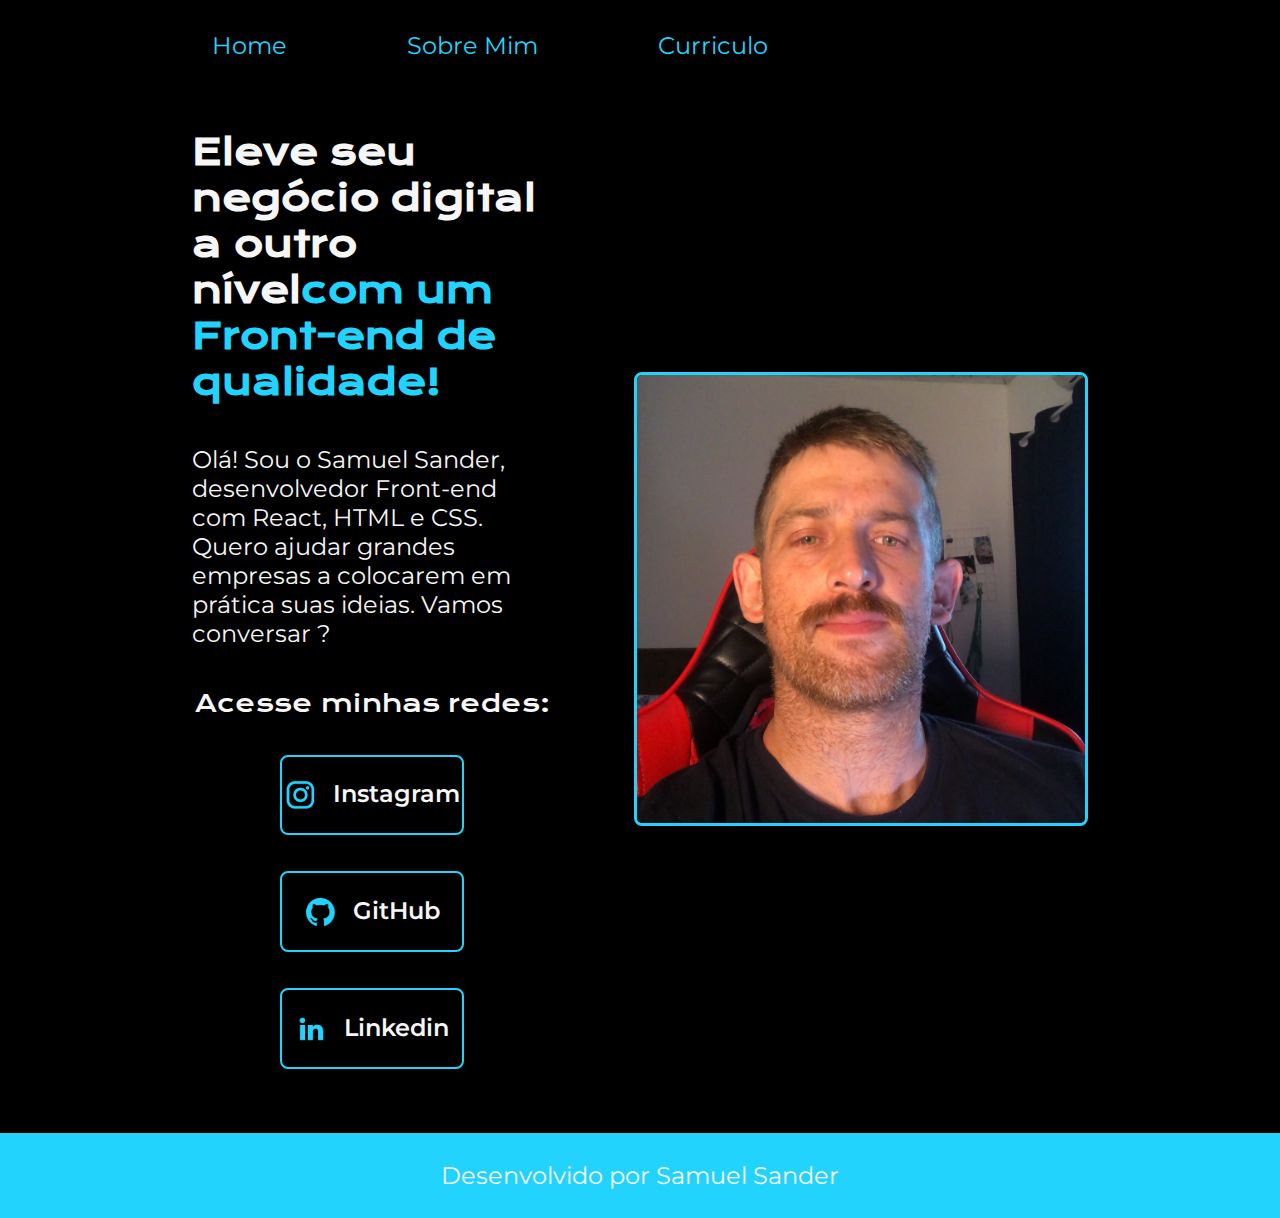
<file: index.html>
<!DOCTYPE html>
<html lang="pt-br">

<head>
    <meta charset="UTF-8">
    <meta http-equiv="X-UA-Compatible" content="IE=edge">
    <meta name="viewport" content="width=device-width, initial-scale=1.0">
    <title>Portifoleo</title>
    <link rel="stylesheet" href="./styles/style.css">
</head>

<body>
    <header class="cabecalho">
         <nav class="cabecalho__menu" >
            <a class="cabecalho__menu__navegacao" href="index.html">Home</a>
            <a class="cabecalho__menu__navegacao"  href="about.html">Sobre Mim</a>
            <a class="cabecalho__menu__navegacao" href="curriculo.html">Curriculo</a>
         </nav>
    </header>
    <main class="apresentacao">
        <section class="apresentacao__conteudo">
            <h1  class="apresentacao__conteudo__titulo">Eleve seu negócio digital a outro nível<strong 
            class="titulo-destaque">com um Front-end de qualidade!
            </strong></h1>
            <p class="apresentacao__conteudo__texto">Olá! Sou o Samuel Sander, desenvolvedor
            Front-end com React, HTML e
            CSS. Quero ajudar grandes empresas a
            colocarem em prática suas ideias. Vamos
            conversar ?</p>
            <div class="apresentacao__links">
                <h2 class="apresentacao__links__subtitulo">Acesse minhas redes:</h2>
                <a class="apresentacao__links__navegacao" href="https://instagram.com/samuelsander86">
                    <img src="./assets/instagram.png" alt="icon-instagram"> Instagram
                </a>
                <a class="apresentacao__links__navegacao" href="https://github.com/samuelsanderdev">
                    <img class="apresentacao__links__link__img" src="./assets/github.png" alt="icon-github">
                    GitHub
                </a>
                <a class="apresentacao__links__navegacao" href="https://linkedin.com/in/samuel-sander-">
                    <img src="./assets/linkedin.png" alt="icon-linkedin"> Linkedin
                </a>
            </div>
        </section>
        <img class="apresentacao__imagem" src="./assets/Imagem.png" alt="Foto do Samuel Sander programando">
    </main>
    <footer class="rodape">
        <p class="apresentacao__conteudo__texto">Desenvolvido por Samuel Sander</p>
    </footer>
</body>

</html>
</file>
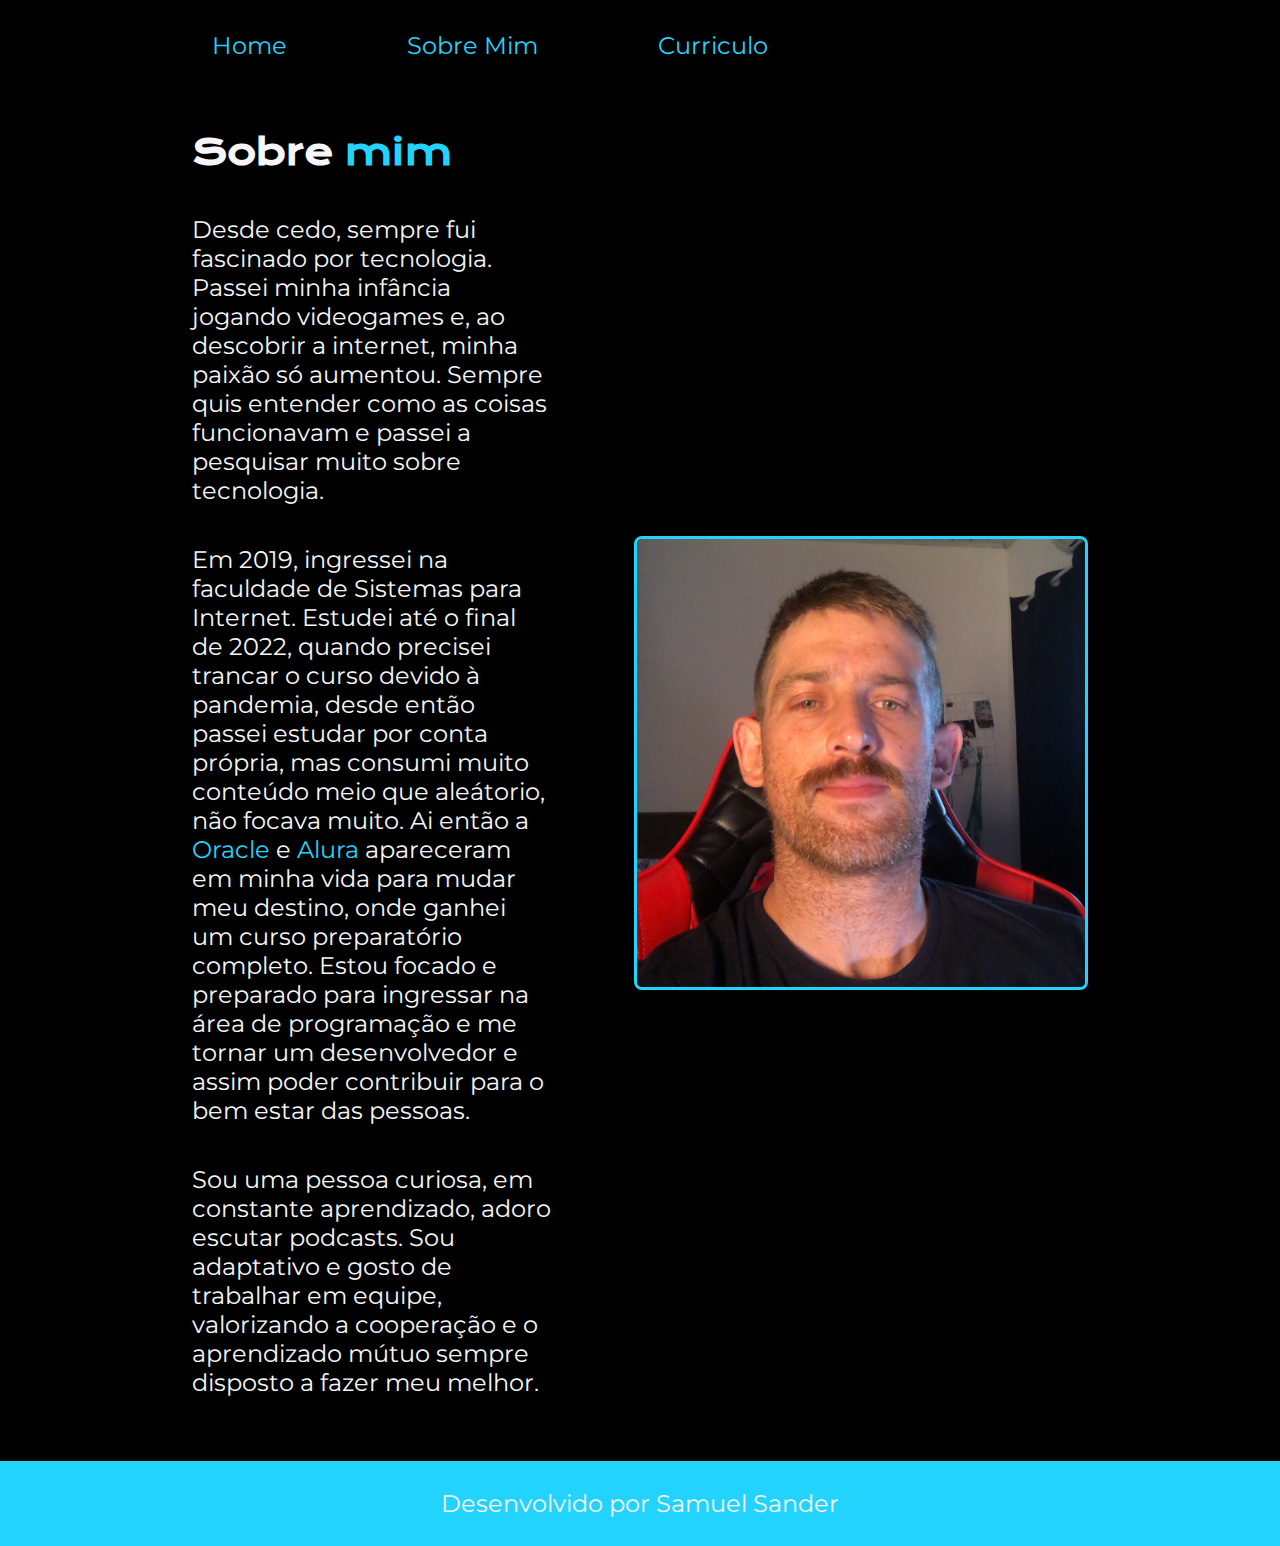
<file: about.html>
<!DOCTYPE html>
<html lang="pt-br">

<head>
    <meta charset="UTF-8">
    <meta http-equiv="X-UA-Compatible" content="IE=edge">
    <meta name="viewport" content="width=device-width, initial-scale=1.0">
    <title>Sobre mim</title>
    <link rel="stylesheet" href="./styles/style.css">
</head>

<body>
    <header class="cabecalho">
         <nav class="cabecalho__menu" >
            <a class="cabecalho__menu__navegacao" href="index.html">Home</a>
            <a class="cabecalho__menu__navegacao"  href="about.html">Sobre Mim</a>
            <a class="cabecalho__menu__navegacao" href="curriculo.html">Curriculo</a>
         </nav>
    </header>
    <main class="apresentacao">
        <section class="apresentacao__conteudo">
            <h1 class="apresentacao__conteudo__titulo">Sobre <strong class="titulo-destaque">mim
            </strong></h1>
                <p class="apresentacao__conteudo__texto">Desde cedo, sempre fui fascinado   por tecnologia. Passei minha infância jogando videogames e, ao descobrir a internet, minha paixão só aumentou. Sempre quis entender como as coisas funcionavam e passei a pesquisar muito sobre tecnologia.
                </p>
                <p class="apresentacao__conteudo__texto">
                    Em 2019, ingressei na faculdade de Sistemas para Internet. Estudei até o final de 2022, quando precisei trancar o curso devido à pandemia, desde então passei estudar por conta própria, mas consumi muito conteúdo meio que aleátorio, não focava muito. Ai então a <a  href="#" class="titulo-destaque">Oracle </a> e <a class="titulo-destaque" href="https://www.alura.com.br/">Alura</a> apareceram em minha vida para mudar meu destino, onde ganhei um curso preparatório completo. Estou focado e preparado para ingressar na área de programação e me tornar um desenvolvedor e assim poder contribuir para o bem estar das pessoas.
                
                </p>
                <p class="apresentacao__conteudo__texto">
                    Sou uma pessoa curiosa, em constante aprendizado, adoro escutar podcasts. Sou adaptativo e gosto de trabalhar em equipe, valorizando a cooperação e o aprendizado mútuo sempre disposto a fazer meu melhor.
                
                </p>
            
        </section>
        <img class="apresentacao__imagem" src="./assets/Imagem.png" alt="Foto do Samuel Sander programando">
    </main>
    <footer class="rodape">
        <p class="apresentacao__conteudo__texto">Desenvolvido por Samuel Sander</p>
    </footer>
</body>

</html>
</file>
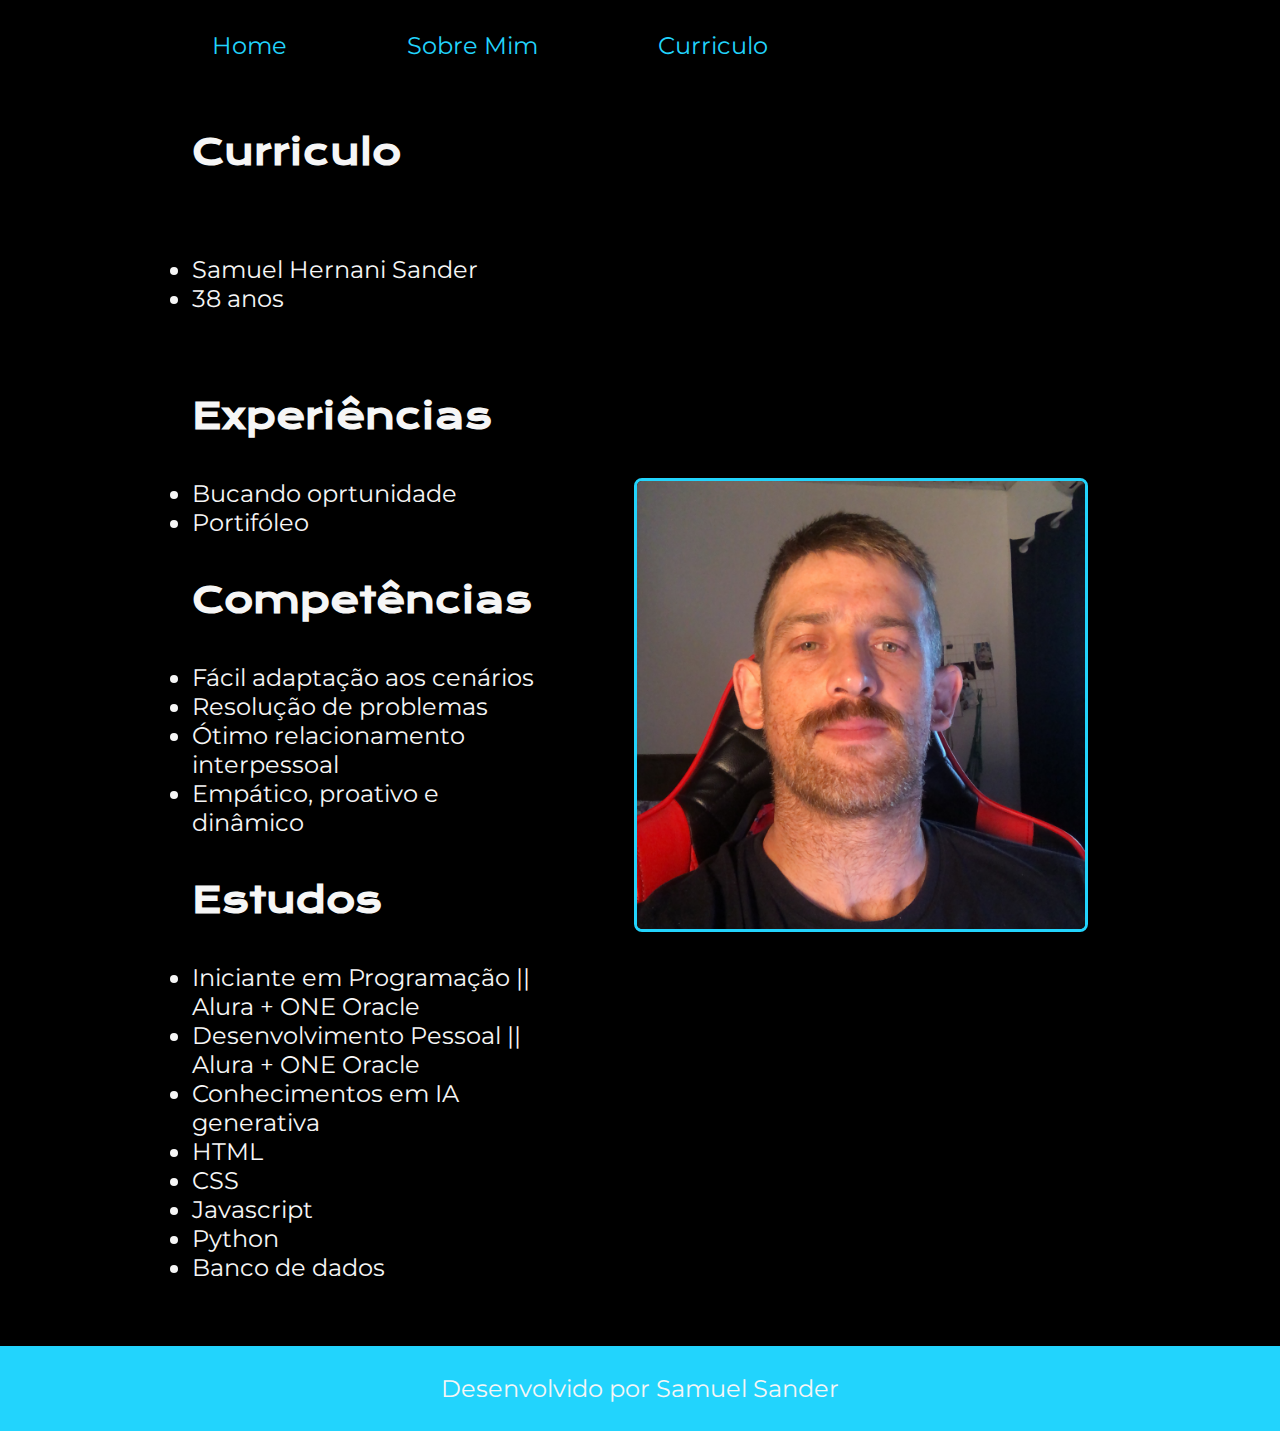
<file: curriculo.html>
<!DOCTYPE html>
<html lang="pt-br">

<head>
    <meta charset="UTF-8">
    <meta http-equiv="X-UA-Compatible" content="IE=edge">
    <meta name="viewport" content="width=device-width, initial-scale=1.0">
    <title>Curriculo</title>
    <link rel="stylesheet" href="./styles/style.css">
</head>

<body>
    <header class="cabecalho">
         <nav class="cabecalho__menu" >
            <a class="cabecalho__menu__navegacao" href="index.html">Home</a>
            <a class="cabecalho__menu__navegacao"  href="about.html">Sobre Mim</a>
            <a class="cabecalho__menu__navegacao" href="curriculo.html">Curriculo</a>
         </nav>
    </header>
    <main class="apresentacao">
        <section class="apresentacao__conteudo">
            <h1 class="apresentacao__conteudo__titulo">Curriculo</h1>
                <p class="apresentacao__conteudo__texto">
                    <ul class="apresentacao__conteudo__texto">
                    <li >Samuel Hernani Sander</li>
                    <li >38 anos</li>
                    </ul>
                </p>
                <h1 class="apresentacao__conteudo__titulo">Experiências</h1>
                <ul class="apresentacao__conteudo__texto">
                    <li>Bucando oprtunidade</li>
                    <li>Portifóleo</li>
                </ul>

                <h1 class="apresentacao__conteudo__titulo">Competências</h1>
                <ul class="apresentacao__conteudo__texto">
                    <li >Fácil adaptação aos cenários</li>
                    <li >Resolução de problemas</li>
                    <li >Ótimo relacionamento interpessoal</li>
                    <li >Empático, proativo e dinâmico</li>
                    
                </ul>

                <h1 class="apresentacao__conteudo__titulo">Estudos</h1>
                <ul class="apresentacao__conteudo__texto">
                    <li>Iniciante em Programação  ||<span>  Alura + ONE Oracle</span> </li>
                    <li>Desenvolvimento Pessoal    ||<span>  Alura + ONE Oracle</span></li>
                    <li>Conhecimentos em IA generativa</li>
                    <li>HTML</li>
                    <li>CSS</li>
                    <li>Javascript</li>
                    <li>Python</li>
                    <li>Banco de dados</li>

                </ul>
            
        </section>
        <img class="apresentacao__imagem" src="./assets/Imagem.png" alt="Foto do Samuel Sander programando">
    </main>
    <footer class="rodape">
        <p class="apresentacao__conteudo__texto">Desenvolvido por Samuel Sander</p>
    </footer>
</body>

</html>
</file>
<file: styles/style.css>
@import url('https://fonts.googleapis.com/css2?family=Krona+One&family=Montserrat:wght@400;600&display=swap');

:root{
    --cor-primaria:#000000;
    --cor-segundaria:#f6f6f6;
    --cor-tercearia:#22D4FD;
    --cor-hover-button:#3e3e3e;

    --fonte-principal:'Krona One', sans serif;
    --fonte-secundaria:'Montserrat',sans serif;
}
*{
    margin: 0;
    padding: 0;
    text-decoration: none;
}

body{
    box-sizing: border-box;
    background-color:var(--cor-primaria);
    color: var(--cor-segundaria);

}
.cabecalho{
    padding: 2% 0% 0% 15%;
}
.cabecalho__menu {
    display: flex;
    gap: 80px;
}

.cabecalho__menu__navegacao {
    font-size: 1.5rem;
    font-family: var(--fonte-secundaria);
    color:var(--cor-tercearia);
    margin: 0 10px;
    padding: 5px 10px;
    text-decoration: none;
}

.cabecalho__menu__navegacao:hover {
    color: var(--cor-segundaria);
}



.titulo-destaque{
    color:var(--cor-tercearia);
}

.apresentacao{
    padding: 5% 15%;
    display: flex;
    align-items: center;
    justify-content: space-between;
    gap: 5.125rem;
}
.apresentacao__imagem{
    width: 50%;
    
    border: 3px solid var(--cor-tercearia);
    border-radius: 8px;
}
.apresentacao__conteudo{
    width: 50%;
    display: flex;
    flex-direction: column;
    gap: 40px;
}

.apresentacao__conteudo__titulo{
    font-size: 2.225rem;
    font-family:var(--fonte-principal)
}

.apresentacao__conteudo__texto {
    font-size: 1.5rem;
    font-family: var(--fonte-secundaria);
}

.apresentacao__links{
    display: flex;
    flex-direction: column;
    align-items: center;
    gap: 2.25rem;
    justify-content: space-between;
}

.apresentacao__links__subtitulo{
    font-family: var(--fonte-principal);
    font-weight: 400;
    font-size: 1.5rem;
    color:var(--cor-segundaria);
}

.apresentacao__links__navegacao{
    display: flex;
    justify-content: center;
    gap: 1rem;
    border:2px solid var(--cor-tercearia) ;
    width: 50%;
    text-align: center;
    border-radius: 8px;
    font-size: 1.5rem;
    font-weight: 600;
    padding: 1.4rem 0;
    text-decoration: none;
    color:var(--cor-segundaria);
    font-family: var(--fonte-secundaria);
    
    
}
.apresentacao__links__navegacao:hover{
    background-color:var(--cor-hover-button);
    padding: 3%;
    cursor: pointer;
}

.rodape{
    text-align:center;
    background-color: var(--cor-tercearia) ;
    color:var(--cor-segundaria);
    font-family: var(--fonte-secundaria);
    font-size: 1.5rem;
    padding: 1.75rem;
    font-weight: 400;
}

@media (max-width:1200px){
    .apresentacao{
        flex-direction: column-reverse;
        padding: 5%;
    }
    .apresentacao__conteudo{
        width: auto;
    }
    .cabecalho{
        padding: 10%;
    }
    .cabecalho__menu{
        justify-content: center;
    }
   

}
@media (max-width: 480px){
    .cabecalho__menu{
        gap: 10px;
    }
        .apresentacao{
        padding-left: 37px;
        }
}
</file>
